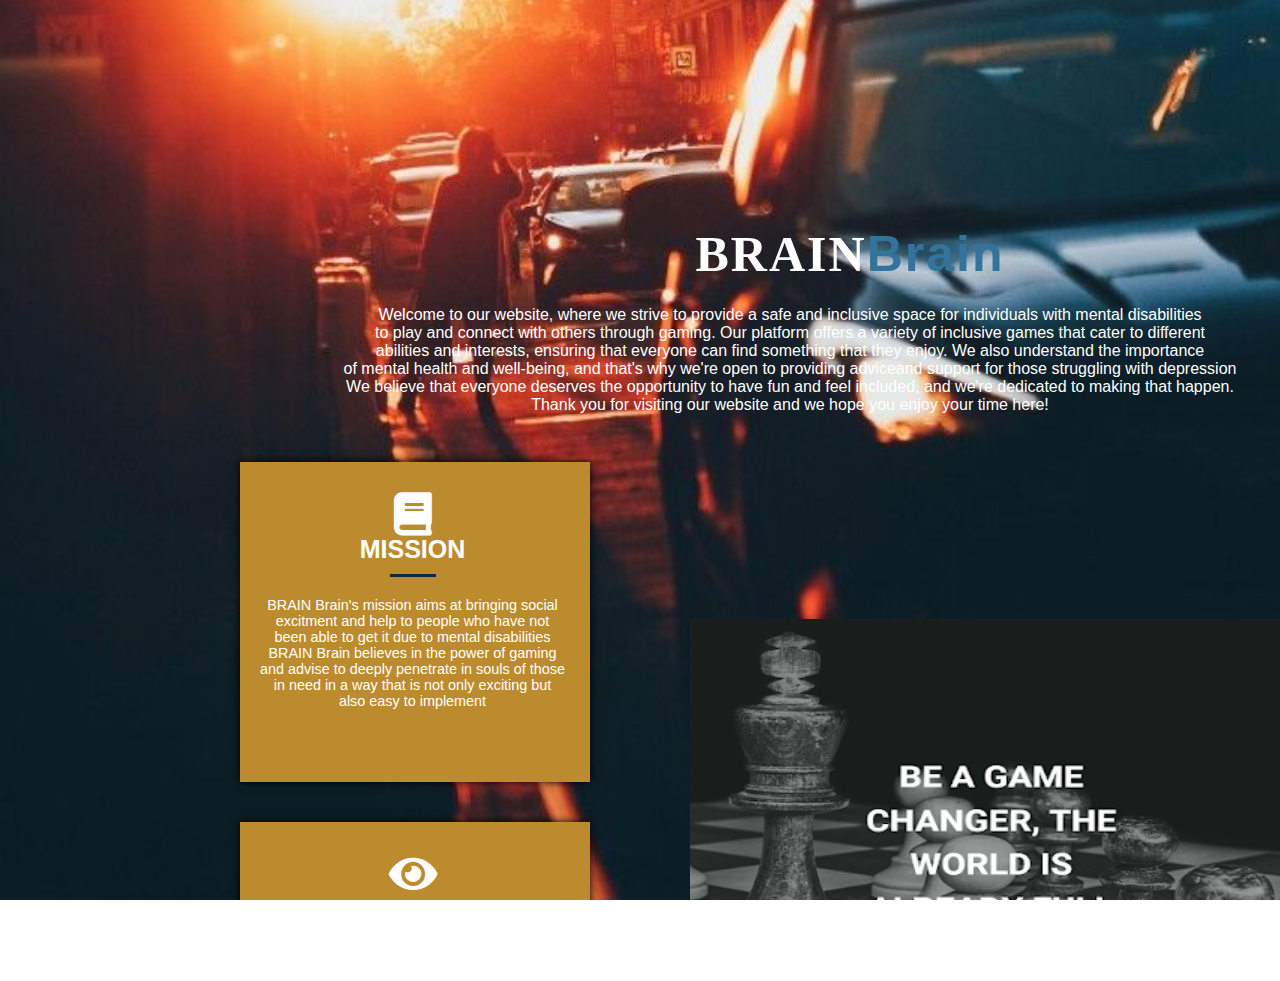
<file: aboutUs.html>
<html>
<head>
  <title>BRAIN Brain</title>
<link rel="stylesheet" href="exhibition2.css">
</head>
<body>
  <div class="bgImage">
    <div class="content">
      <section id="about">
        <div class="about-1">
            <h1>BRAIN<span>Brain</span></h1>
            <p>Welcome to our website, where we strive to provide a safe and inclusive space for individuals with mental disabilities <br>
                to play and connect with others through gaming. Our platform offers a variety of inclusive games that cater to different <br>
                abilities and interests, ensuring that everyone can find something that they enjoy. We also understand the importance <br>
                of mental health and well-being, and that's why we're open to providing adviceand support for those struggling with depression <br>
                We believe that everyone deserves the opportunity to have fun  and feel included, and we're dedicated to making that happen. <br>
                Thank you for visiting our website and we hope you enjoy your time here!
            </p>
        </div>
        <div id="about-2">
            <div class="content-box-lg">
                <div class="container">
                    <div class="row">
                        <div class="col-md-4">
                            <div class="about-item text-center">
                                <i class="fa fa-book"></i>
                                    <h3>MISSION</h3>
                                    <hr>
                                    <p>BRAIN Brain's mission aims at bringing social excitment and help
                                        to people who have not been able to get it due to mental disabilities 
                                        BRAIN Brain believes in the power of gaming and advise to deeply penetrate
                                        in souls of those in need in a way that is not only exciting but also easy
                                        to implement
                                    </p>
                            
                                
                            
                        </div>
                        <div class="col-md-4">
                            <div class="about-item text-center">
                                <i class="fa fa-eye"></i>
                                    <h3>VISION</h3>
                                    <hr>
                                    <p> Our goal is to provide a platform where individuals with mental disabilities can have access to a variety of video games, 
                                      connect with others who share similar experiences, and receive guidance from mental health professionals. We believe that video games can provide a source 
                                      of comfort and relaxation, while also promoting social interaction and cognitive development.</p>
                            
                                
                            
                        </div>
                        <div class="col-md-4">
                            <div class="about-item text-center">
                                <i class="fa fa-graduation-cap"></i>
                                    <h3>ACHIEVEMENTS</h3>
                                    <hr>
                                    <p>The website in question has made a significant impact on the lives of mentally disabled individuals by providing them
                                       with a platform to access video games and receive advice on their situation. This website has not only allowed these 
                                       individuals to engage in a fun and stimulating activity, but it has also provided them with a sense of community and 
                                       belonging as they can interact with others who may share similar experiences.</p>
                            
                                
                            </div>
                        </div>
                        </div>
                        </div>
                    </div>
                </div>
            </div>
        </div>
      </section>
      <footer class="text-center">
        <p>Copyright &copy; 2023 All rights reserved by MWESIGYE Teta Linda</p>
      </footer>
      <div class="imgs">
     <img align="middle" src="50 Super Motivational Quotes.png" height="500px" width="600px">
    </div>
    </div>
  </div>
 
</body>
</html>
</file>
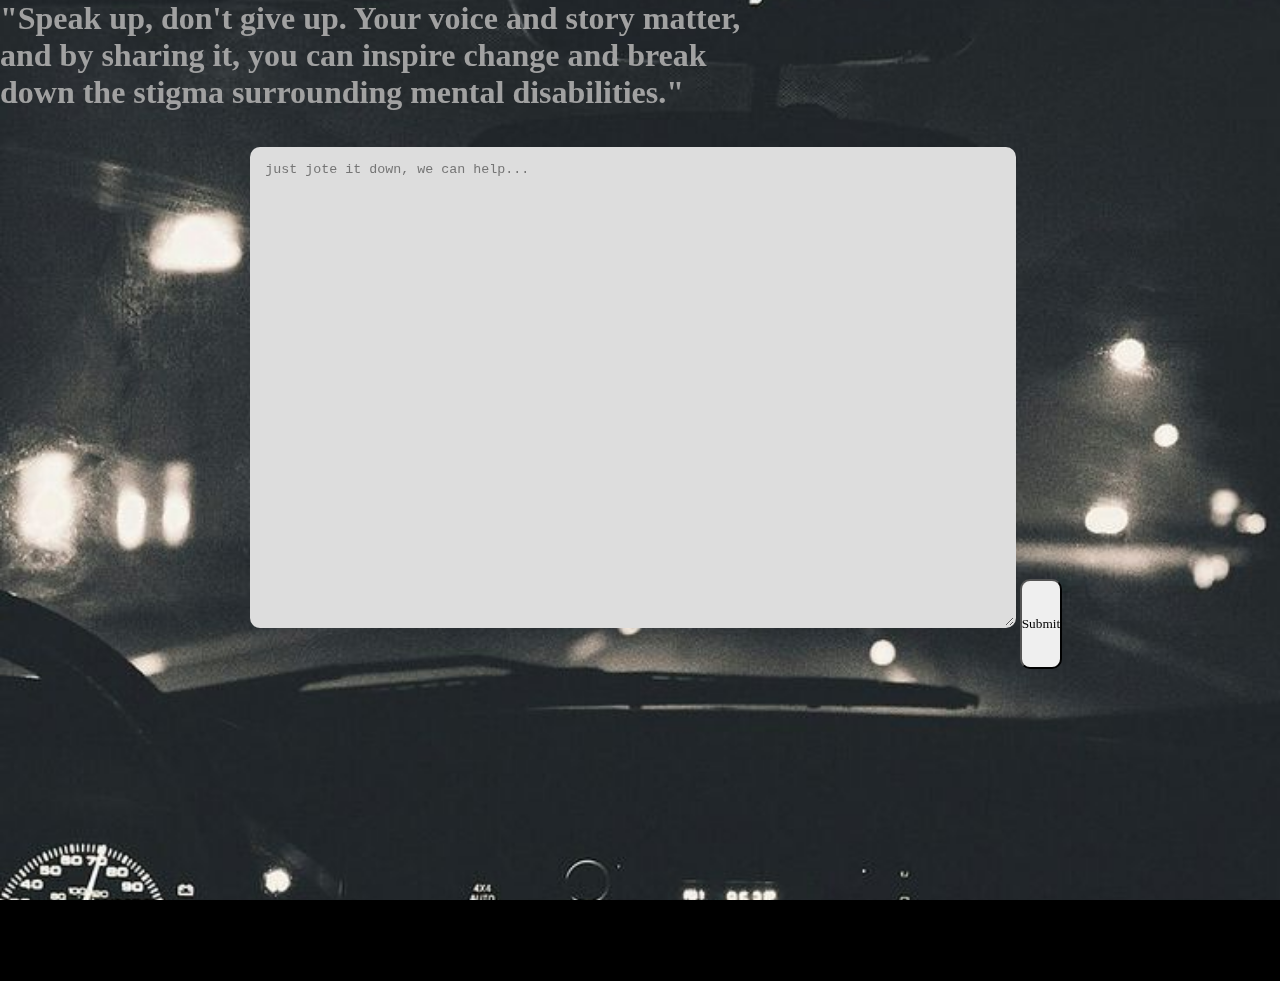
<file: help.html>
<!DOCTYPE html>
<html lang="en">
<head>
  <meta charset="UTF-8">
  <meta http-equiv="X-UA-Compatible" content="IE=edge">
  <meta name="viewport" content="width=device-width, initial-scale=1.0">
  <title>BRAIN Brain</title>
  <style>
    *{
        margin: 0;
        padding: 0;
    }
    .discussion{
        background: url(car.jpeg);
        background-position: center;
        background-size: 100%;
        background-attachment: fixed;
        height: 109vh;
        width: 100%;
        position: fixed;
        background-color: #000;

    }
    .discussion::after{
        background-color: #0f2b3c;
    }
    .quotes{
      color: rgb(161, 161, 161);
    }
    .textarea{
            background-color: #ddd;
            color:#000;
            padding: 1em;
            border-radius: 10px;
            border: 2px solid transparent;
            outline: none;
            margin-left: 250px;

        }
    .buton{
      width: auto;
      border-radius: 10px;
      height: 10vh;
      font-family: s;
    }
  </style>
</head>
<body class="discussion">
  <h1 class="quotes">"Speak up, don't give up. Your voice and story matter,
    <br> and by sharing it, you can inspire change and break
    <br> down the stigma surrounding mental disabilities."</h1> <br><br>

    <textarea class="textarea"  cols="90" rows="30" placeholder="just jote it down, we can help..."></textarea>
    <button class="buton">Submit</button>
    
 


  


</body>
</html>
</file>
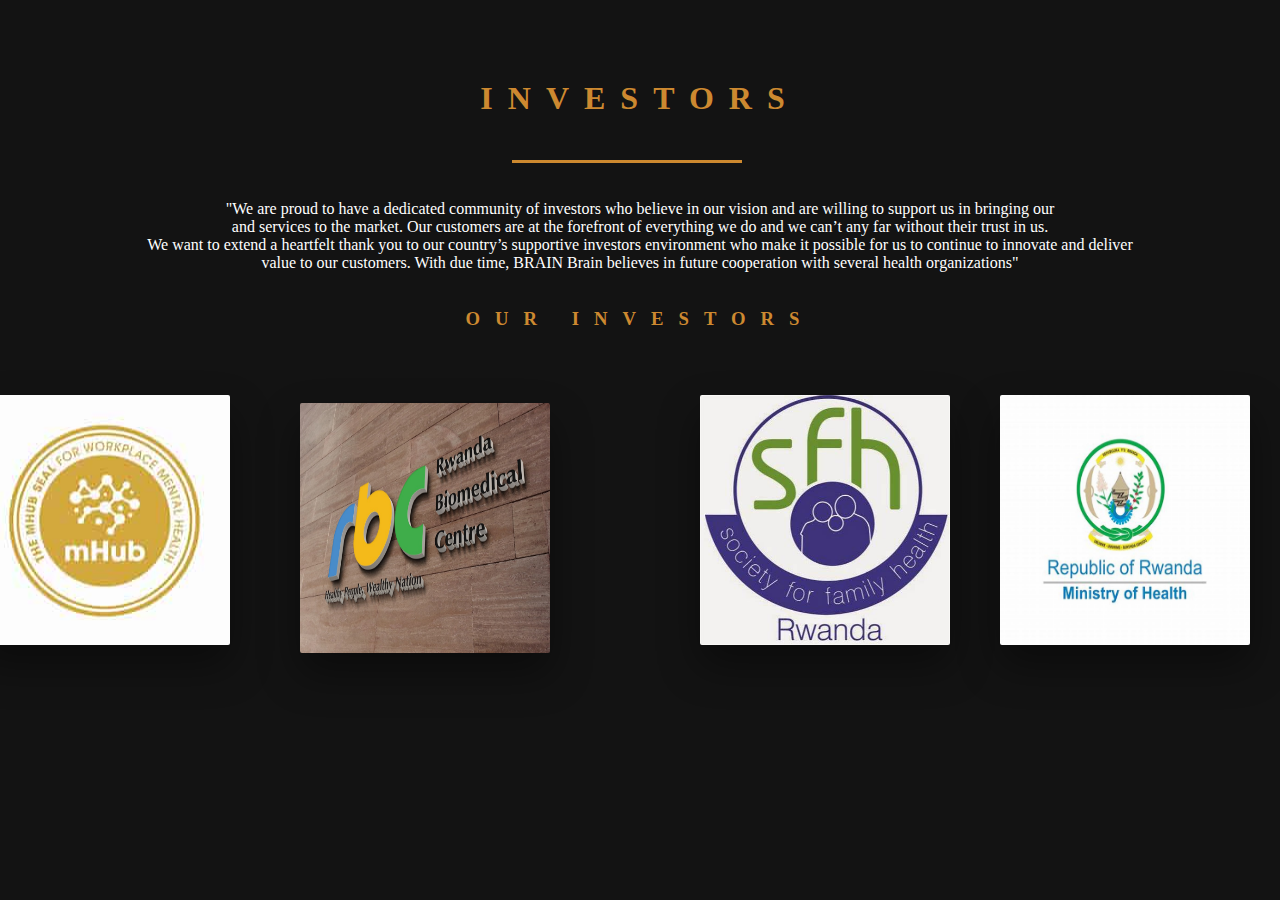
<file: investors.html>
<!DOCTYPE html>
<html lang="en">
<head>
    <meta charset="UTF-8">
    <meta http-equiv="X-UA-Compatible" content="IE=edge">
    <meta name="viewport" content="width=device-width, initial-scale=1.0">
    <title>BRAIN Brain</title>
    <link rel="stylesheet" href="investors.css">
</head>
<link rel="icon" type="image/icon.x" href="OIP.jpeg">

<body>
    <h1>investors</h1>
    <span></span><br>
    <p class="intro">"We are proud to have a dedicated community of investors who believe in our vision and are willing to support us in bringing our <br>
         and services to the market. Our customers are at the forefront of everything we do and we can’t any far without their trust in us.<br> 
         We want to extend a heartfelt thank you to our country’s supportive investors environment who make it possible for us to continue to innovate and deliver<br>
          value to our customers. With due time, BRAIN Brain believes in future cooperation with several health organizations"</p> <br><br>
    <h3>OUR INVESTORS</h3>
    <div class="gallery">
        <img src="mhub.jpeg" alt="mHUB-Rwanda" class="gallery_photo gallery-photo-1">
        <img src="minisante.jpeg" alt="minisante" class="gallery_photo gallery-photo-2">
        <img src="sfh.jpeg" alt="sfh-Rwanda" class="gallery_photo gallery-photo-3">
        <img src="rbc.jpg" alt="rbc" class="gallery_photo gallery-photo-4">
    </div>
   
</body>
</html>
</file>
<file: investors.css>
*{
    margin: 0;
    padding: 0;
    box-sizing: border-box;
}
body{
    height: 100vh;
    padding-top: 80px;
    background-color: #131313;
}
.gallery_photo{
width: 250px;
height: 250px;
}
h3{
color: rgb(205, 137, 48);
text-transform: uppercase;
text-align: center;
padding: 0 0 65px 0;
letter-spacing: 15px;
}
.gallery{
width: 1000px;
margin: 0 auto;
position: absolute;
}
.gallery_photo{
width: 250px;
height: 250px;
border-radius: 2px;
box-shadow: 0 20px 40px rgba(0, 0, 0, 0.4);
position: absolute;
outline-offset: 20px;
}
.gallery-photo-1{
top: 0;
right: 77%;

}
.gallery-photo-2{
top: 0;
right: -25%;
}
.gallery-photo-3{
top: 10;
right: 5%;
}
.gallery-photo-4{
top: 8px;
right: 45%;
}
.gallery_photo:hover{
outline: 5px  solid rgb(205, 137, 47);
transform: scale(1.05)translateY(-20px);
z-index: 20;
transition: 0.5s ease-in-out;
box-shadow: rgb(203, 159, 101);
}
h1{
color: rgb(205, 137, 48);
text-transform: uppercase;
text-align: center;
padding: 0 0 65px 0;
letter-spacing: 15px;

}
body span{
background: rgb(205, 137, 47);
height: 3px;
width: 230px;
position: absolute;
text-align: center;
left: 40%;
right: 50%;
top: 160px;

}
.intro{
color: #fff;
text-align: center;
}
</file>
<file: exhibition2.css>
@import url("https://cdnjs.cloudflare.com/ajax/libs/font-awesome/5.15.4/css/all.min.css");
*{
    margin: 0;
    padding: 0;
    outline: none;
    border: none;
    text-decoration: none;
    box-sizing: border-box;
    font-family: "Poppins", sans-serif;
}
body{
   width: 100%;
    
    background-position: center;
    background-size: cover;
    height: 109vh;
    background-repeat: no-repeat;
    background-image: url(R.jpeg);
    background-attachment: fixed;
    position: fixed;
    
    
}


/* body::after{
    content: '';
    position: absolute;
    width: 100%;
    height: 100%;
    top: 0;
    left: 0;
    background-color: rgba(0,0,0,0.55);
} */
nav{
    position: absolute;
    top: 0;
    bottom: 0;
    height: 100%;
    left: 0;
    background: transparent;
    width: 100px;
    overflow: hidden;
    transition: width 0.2s linear;
    box-shadow: 0 20px 35px rgba(0, 0, 0, 0.1 );
}

.logo{
    text-align: center;
    display: flex;
    transition: all 0.5s ease;
    margin: 10px 0 0 10px;
}
.logo img{
    width: 45px;
    height: 45px;
    border-radius: 50%;
}
.logo span{
    font-weight: bold;
    padding-left: 15px;
    font-size: 18px;
    text-transform: uppercase;
}
a{
    position: relative;
    color: antiquewhite;
    font-size: 14px;
    display: table;
    width: 300px;
    padding: 10px;
}
.fas{
    position: relative;
    width: 70px;
    height: 40px;
    top: 14px;
    font-size: 20px;
    text-align: center;
}
.nav-item{
     position: relative;
     top: 12px;
     margin-left: 20px;
}
a:hover{
    background: rgb(94, 87, 87);
}
nav:hover{
    width: 280px;
    transition: all 0.5s ease;

}
.signout{
    position:absolute;
    bottom: 0;
}
.content{
    width: 1200px;
    height: auto;
    margin-left: 190px;
    margin-top: 110px;
    color: rgb(231, 228, 222);
    position: absolute;
}
.content .par{
    padding-left: 20px;
    padding-bottom: 25px;
    font-family: Arial;
    letter-spacing: 1.2px;
    line-height: 30px;
    font-size: smaller;
    margin-left: 100px;
    margin-top: 50px;
    color: aliceblue;
    
}
.content h1{
    font-family: 'Times New Roman';
    font-size: 100px;
    padding-left: 20px;
    margin-top: 80px;
    letter-spacing: 2px;
    margin-left: 100px;
}
.imgb{
  
    margin: 480px 0 0 290px;
    padding: 0 0 2.08em 1.6em;
    text-decoration: none;
    border-bottom-left-radius: 5px;
}
.imgb:hover{
    transition: 0.6s ease-out;

}
 .imgb h3{
    margin: 0 0 190px 2px;
font-size: small;   
    color: #fff;
 } 


 
 .bgImage{
    position: relative;
    width: 100%;
    height: 100vh;
    background-image: url(ci\ i.jpeg);
    background-size: 100%;
    background-repeat: no-repeat;
    background-position: center bottom;
    background-attachment: fixed;
    position: fixed;
    overflow: scroll;
  }
  .about-1{
  margin: 30px;
  padding: 5px;

}
.about-1 h1{
  text-align: center;
  color: black;
  font-weight:bold ;
}
.about-1 p{
  text-align: center;
  padding: 3px;
  color: #fff;
}
.about-item{
  margin: 20px 0 20px 0 0;
  background-color: beige;
  padding: 80px,30px;
  box-shadow: 0 0 9px rgba(0, 0, 0.6);
  position: relative;
  
}
.about-item i{
  font-size: 43px;
  margin: 0;
}
.about-item h3{
  font-size: 25px;
  margin-bottom: 10px;
}
.about-item hr{
  width: 46px;
  height: 3px;
  background-color: #0f2b3c;
  margin: 0 auto;
  border: none;
}
.about-item p{
  margin-top: 20px;
}
.about-item:hover{
  background-color: #34739b;
  transition: 0.2s ease-in;
}
.about-item:hover i,
.about-item:hover h3,
.about-item:hover p{
  color: #fff;
}
.about-item:hover hr{
  background-color: #fff;
}
.about-item:hover i{
  transform: translateY(-20px);
}
.about-item:hover i,
.about-item h3,
.about-item hr{
  transition:all 400ms ease-in-out
}
.about-item{
  width: 350px;
  height: 320px;
  background-color: rgb(188, 139, 46);
  color: #fff;
  font-size: 0.9em;
  padding: 30px 25px 15px 20px;
  margin: 40px 10px 29px 50px;
  border-width: 10px;
}
  .content h1 span{
    color: #34739b;
  }
  .content h1{
    font-size: 50px;
    color: white;
    margin-bottom: 20px;
  }
  .text-center{
text-align: center;
color: #fff;
}
.imgs{

margin: -930px 100px 129px auto;
float: right;
position: relative;
display: block;
border-radius: 70%;

}
</file>
